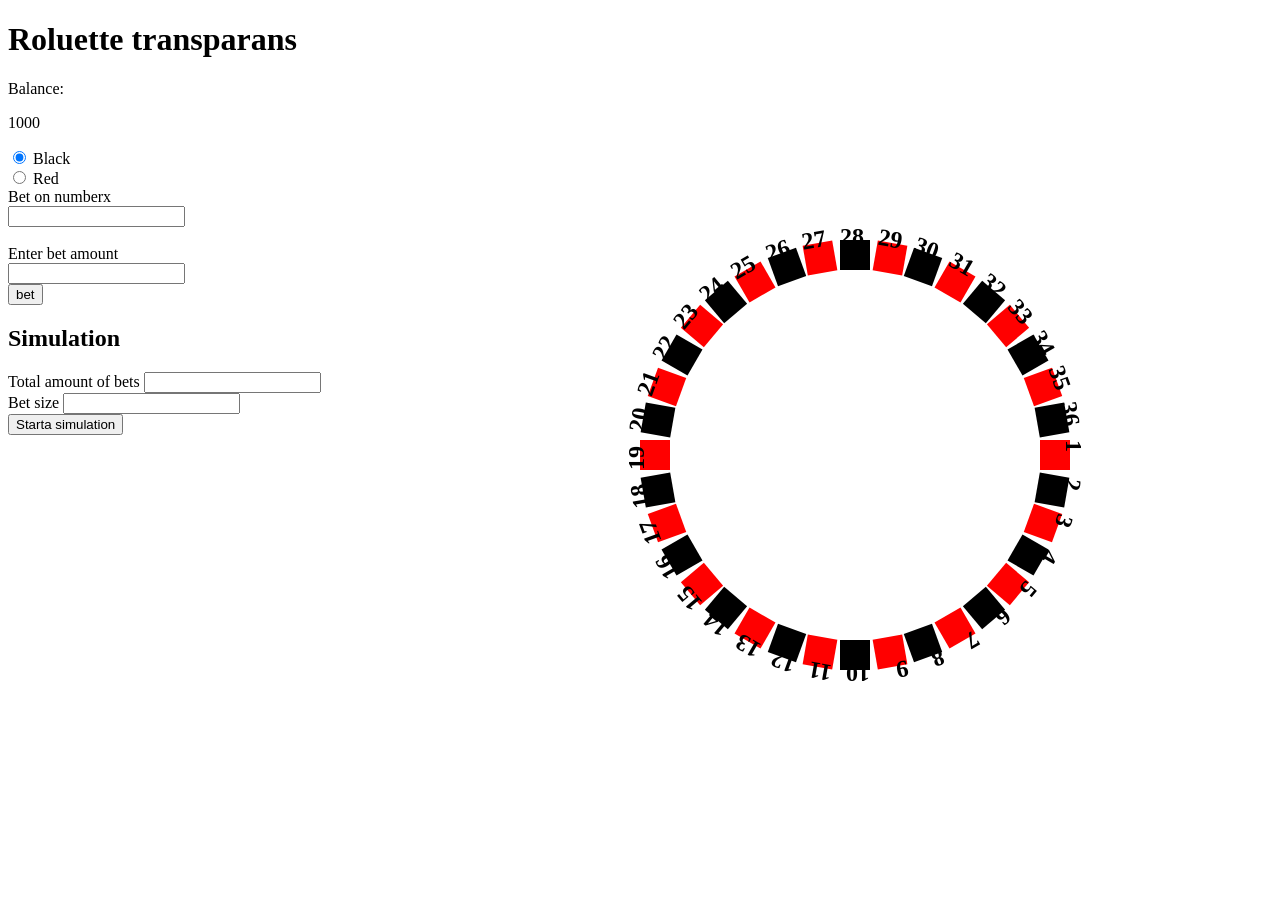
<file: index.html>
<!DOCTYPE html>
<html lang="sv">

<head>
    <meta charset="UTF-8">
    <link rel="stylesheet" href="styles.css">

</head>

<body>
    <header>
        <h1>Roluette transparans</h1>
    </header>
    <main>
        <p>Balance: </p>
        <p id="balance">1000</p>
        <input type="radio" id="black" name="color" value="0" checked>
        <label for="black">Black</label><br>
        <input type="radio" id="red" name="color" value="1">
        
        <label for="red">Red</label><br>
        <label for="number">Bet on numberx</label><br>
        <input id="number">
    </main><br>
    <label for="betAmount">Enter bet amount</label><br>
    <input id="betAmount" type="number"><br>
    <button onclick="buttonPress()">bet</button>
    <br>
    <h2>Simulation</h2>
    <label for="simulationAmount">Total amount of bets</label>
    <input type="number" id="simulationAmount"><br>
    <label for="simulationBet">Bet size</label>
    <input type="number" id="simulationBet"><br>
    <button>Starta simulation</button>
    </main>
    <footer>

    </footer>
</body>
<script src="script.js"></script>

</html>
</file>
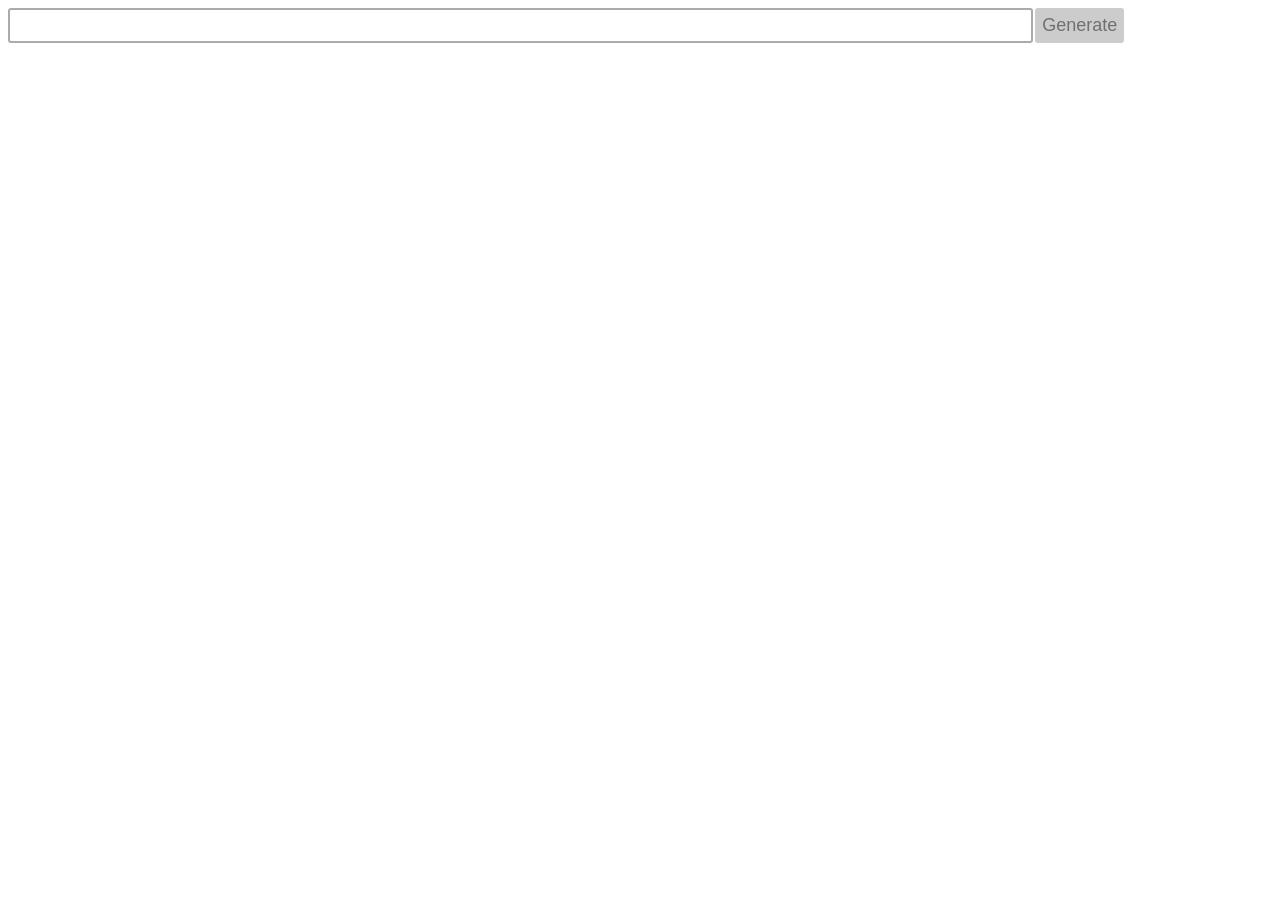
<file: nerdamer-1.1.12/index.html>
<!DOCTYPE html>
<html>
    <head>
        <title>Nerdamer Tree Visualizer</title>
        <meta charset="UTF-8">
        <meta name="viewport" content="width=device-width, initial-scale=1.0">
        <script src="./nerdamer.core.js"></script>
        <style>
            /* source: https://codepen.io/philippkuehn/pen/QbrOaN */
            body {
                font-family: sans-serif;
                font-size: 15px;
            }

            .tree ul {
                position: relative;
                padding: 1em 0;
                white-space: nowrap;
                margin: 0 auto;
                text-align: center;
            }
            .tree ul::after {
                content: '';
                display: table;
                clear: both;
            }

            .tree li {
                display: inline-block;
                vertical-align: top;
                text-align: center;
                list-style-type: none;
                position: relative;
                padding: 1em .5em 0 .5em;
            }
            .tree li::before, .tree li::after {
                content: '';
                position: absolute;
                top: 0;
                right: 50%;
                border-top: 1px solid #ABABAB;
                width: 50%;
                height: 1em;
            }
            .tree li::after {
                right: auto;
                left: 50%;
                border-left: 1px solid #ABABAB;
            }
            .tree li:only-child::after, .tree li:only-child::before {
                display: none;
            }
            .tree li:only-child {
                padding-top: 0;
            }
            .tree li:first-child::before, .tree li:last-child::after {
                border: 0 none;
            }
            .tree li:last-child::before {
                border-right: 1px solid #ABABAB;
                border-radius: 0 5px 0 0;
            }
            .tree li:first-child::after {
                border-radius: 5px 0 0 0;
            }

            .tree ul ul::before {
                content: '';
                position: absolute;
                top: 0;
                left: 50%;
                border-left: 1px solid #ABABAB;
                width: 0;
                height: 1em;
            }

            .tree li div {
                border: 1px solid #ABABAB;
                padding: .5em .75em;
                text-decoration: none;
                display: inline-block;
                border-radius: 5px;
                color: #333;
                position: relative;
                top: 1px;
            }

            .tree li div:hover,
            .tree li div:hover + ul li div {
                background: #90C4F4;
                color: #fff;
                border: 1px solid #ABABAB;
            }

            .tree li div:hover + ul li::after,
            .tree li div:hover + ul li::before,
            .tree li div:hover + ul::before,
            .tree li div:hover + ul ul::before {
                border-color: #90C4F4;
            }
            .tree div span {
                display: inline-block;
                min-width: 30px;
            }
            .operator {
                background: #ECF7FC;
            }
            .function {
                background: #05346A;
                color: #FFF !important;
            }
            #input {
                border: 2px solid #ABABAB;
                border-radius: 3px;
                padding: 5px;
                color: #707070;
                font-size: 18px;
                width: 80%;
                margin-bottom: 4px;
            }
            #generate {
                padding: 0;
                border: none;
                font: inherit;
                color: inherit;
                cursor: pointer;
                background: #CCC;
                padding: 7px;
                vertical-align: top;
                font-size: 18px;
                color: #707070;
                border-radius: 3px;
                margin-left: 2px;
            }
            </style>
        </head>
        <body>
            <input type="text" id="input" onKeyPress="keypress(event)"><button id="generate" onclick="generate()">Generate</button>
            <div id="output"></div>
            <script>
                var output = document.getElementById('output');
                var input = document.getElementById('input');
                function keypress(e) {
                    var code = Number(e.keyCode ? e.keyCode : e.which);
                    if (code === 13) { //Enter keycode
                        generate();
                    }
                }
                function generate() {
                    try {
                        output.innerHTML = nerdamer.htmlTree(input.value);
                    } catch (e) {
                        alert(e.message);
                    }
                }
            </script>
        </body>
    </html>
</file>
<file: styles.css>
.rect {
    width: 500px;
    height: 200px;
    background: red;
}

/*
div {
    border-top: 100px solid red;
    border-left: 25px solid transparent;
    border-right: 25px solid transparent;
    height: 0;
    border-top-left-radius: 50%;
    border-top-right-radius: 50%;


}
</file>
